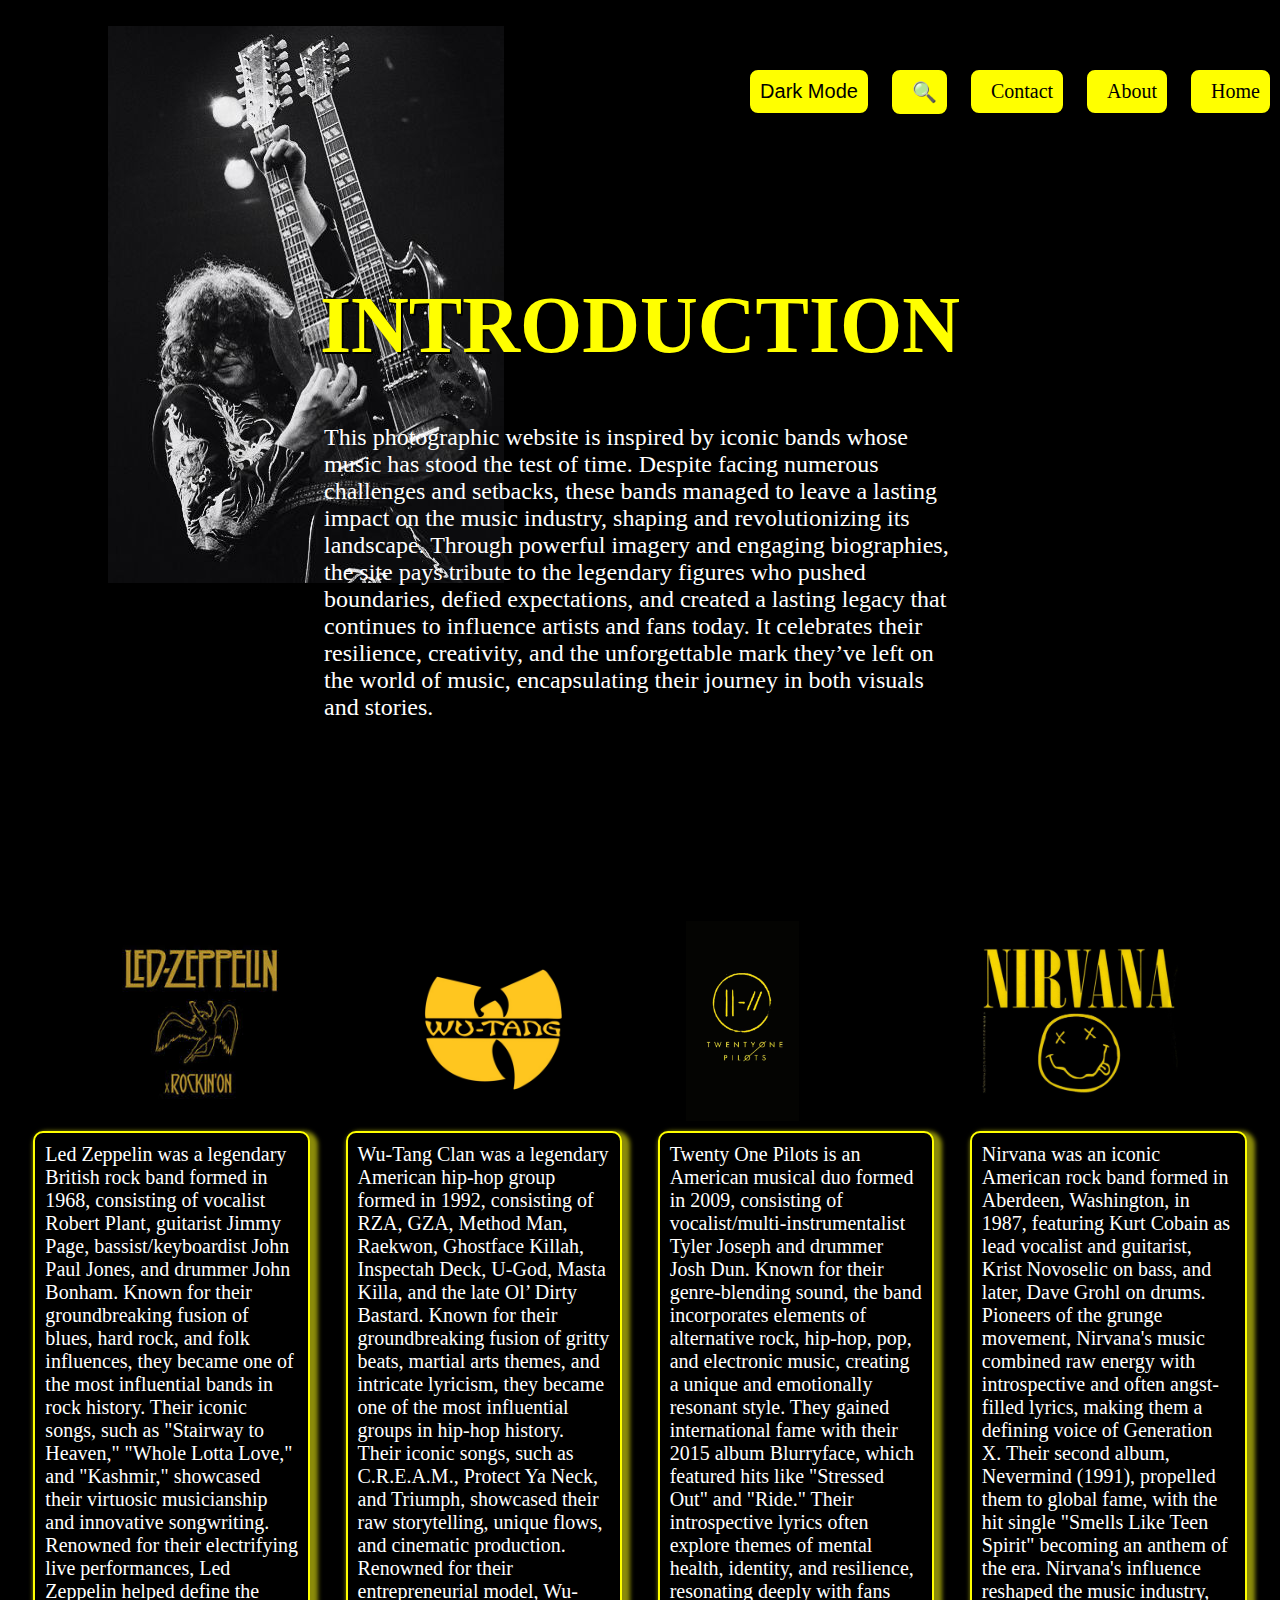
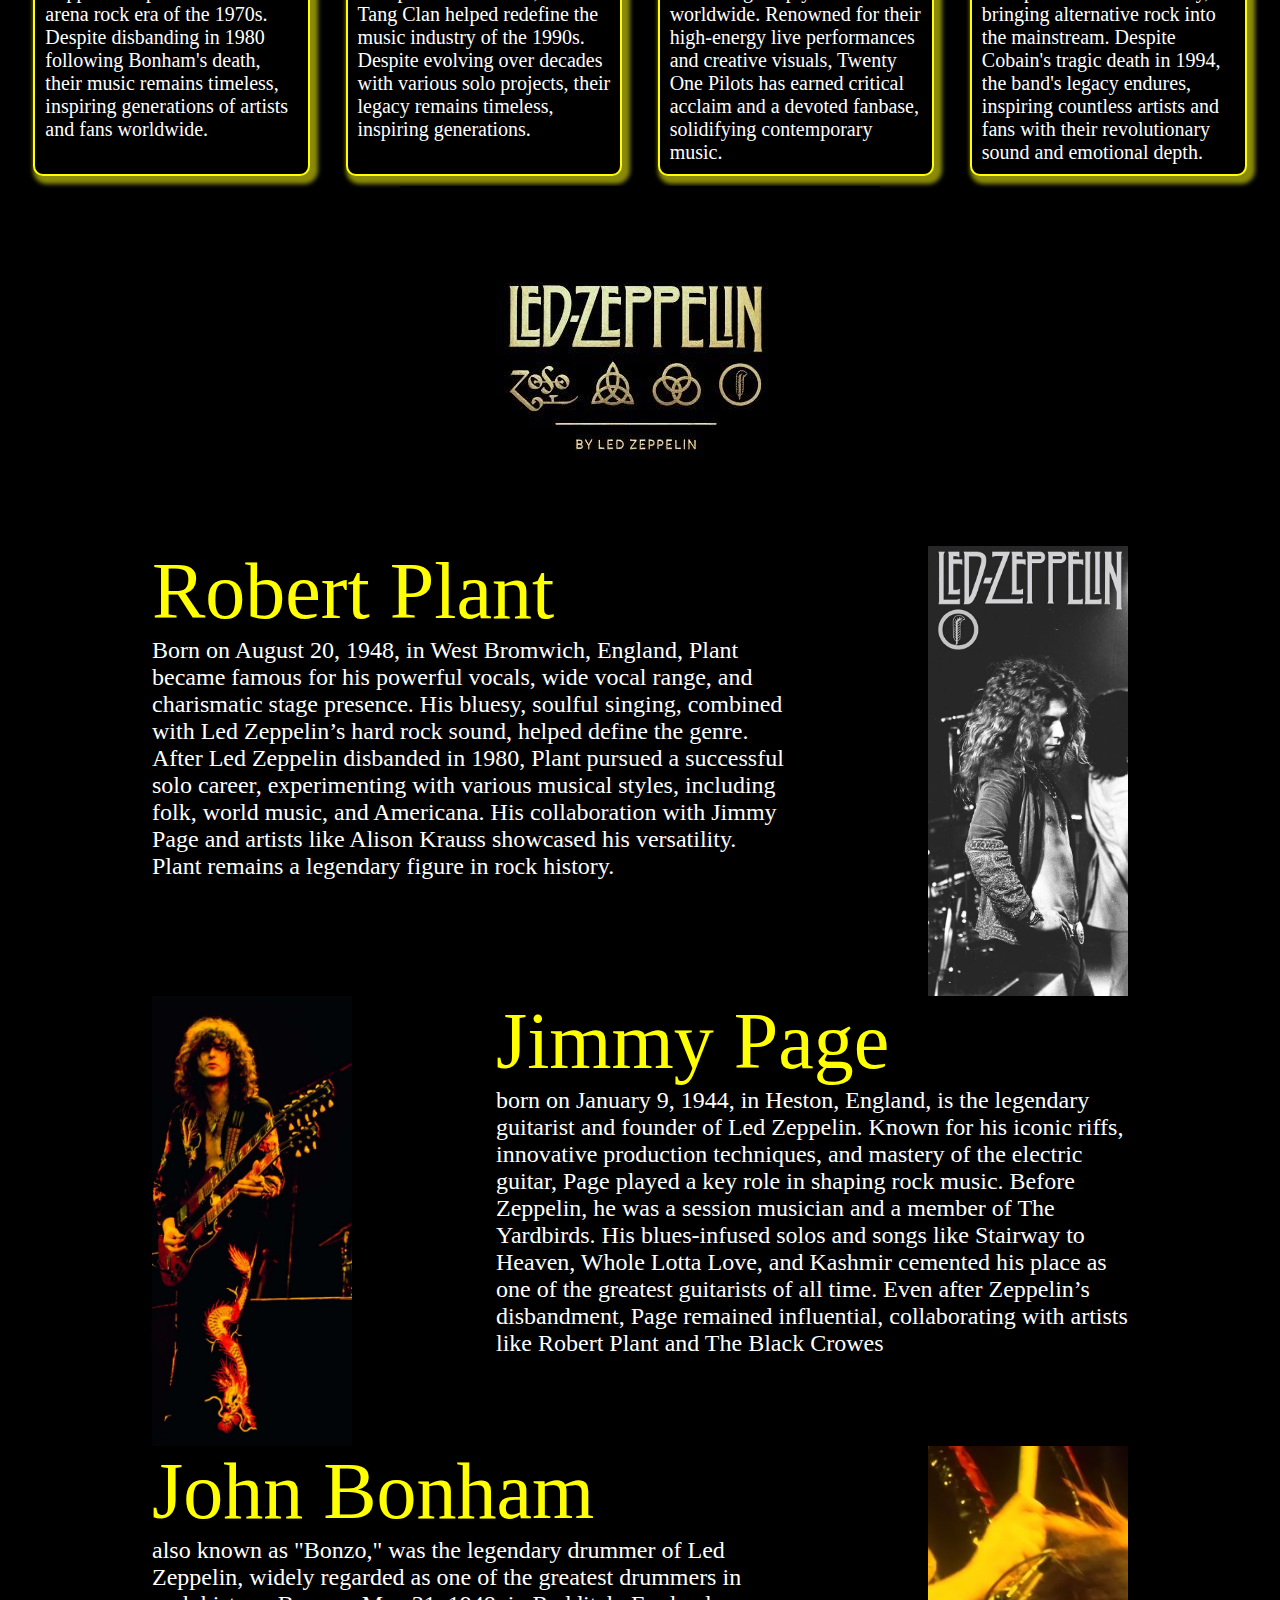
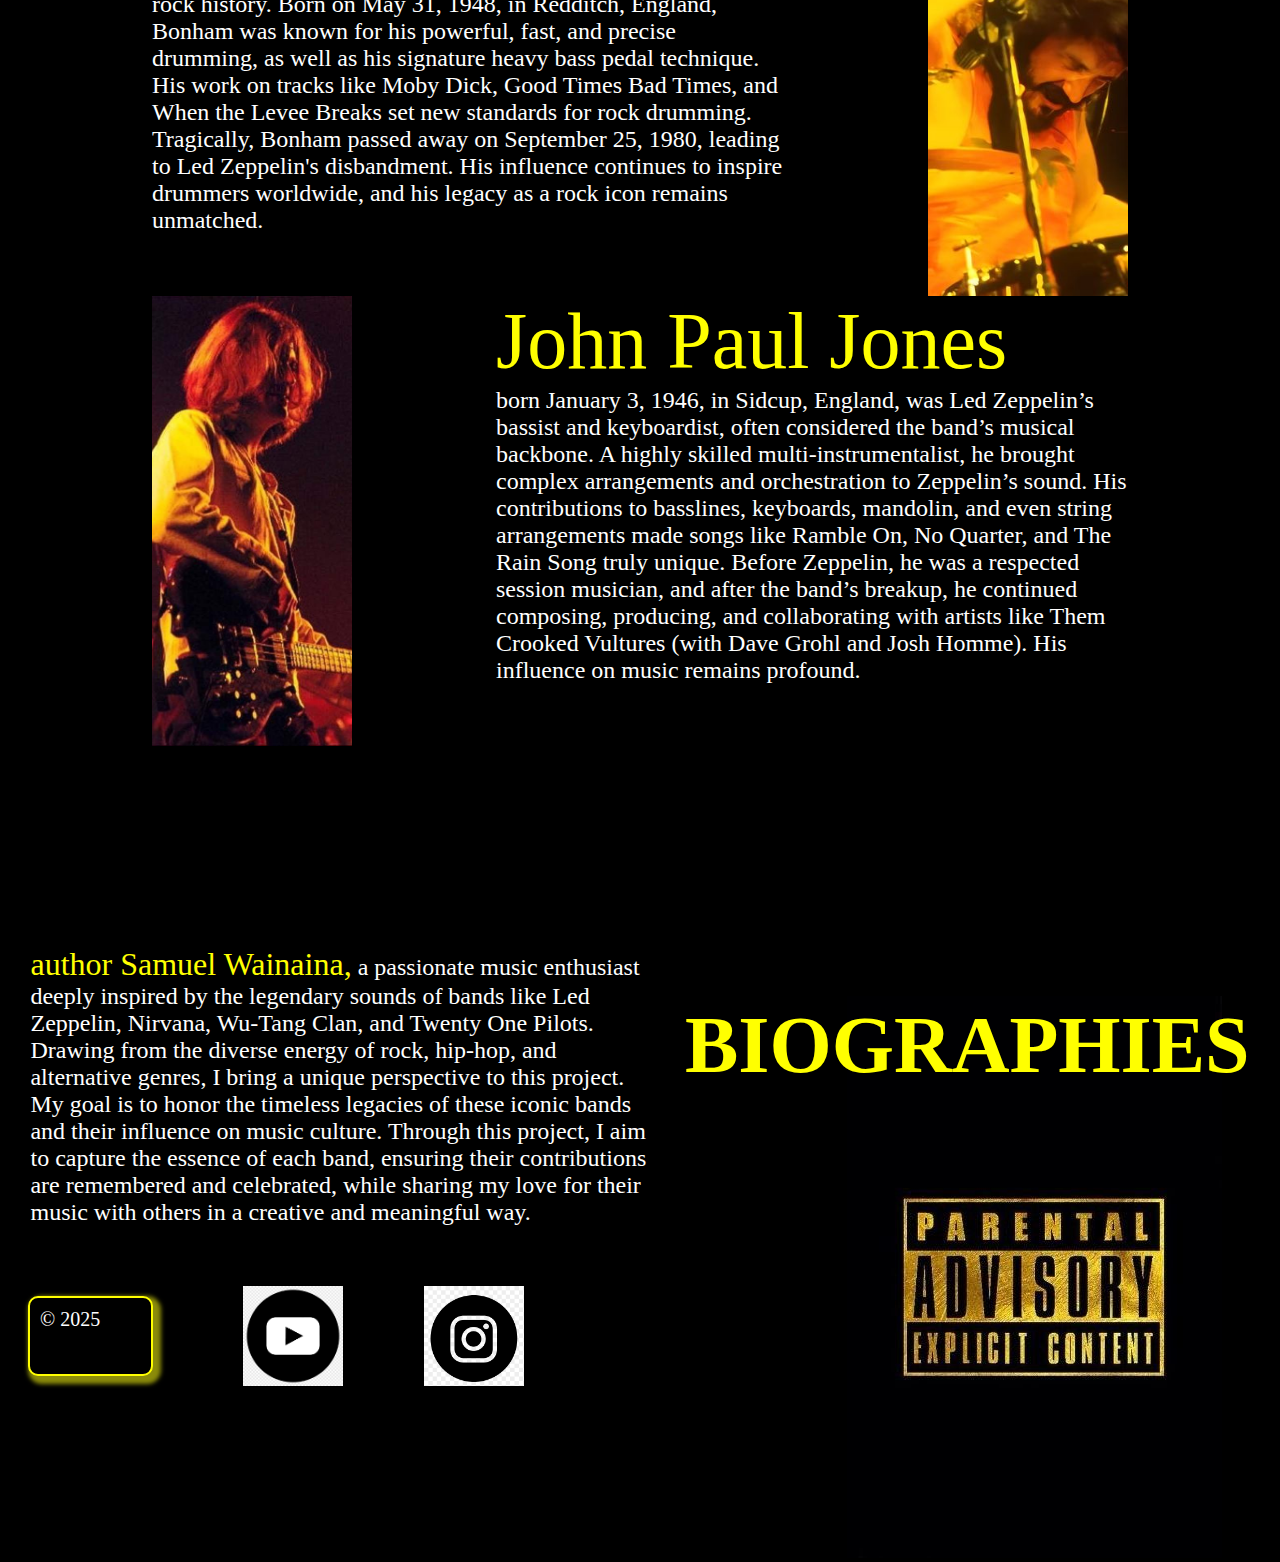
<file: index.html>
<!DOCTYPE html>
<html lang="en">

    <head>
      <meta charset="UTF-8" />
      <meta name="viewport" content="width=device-width, initial-scale=1.0" />
      <link rel="stylesheet" href="./css/styles.css" type="text/css" />
      <title>Flexbox</title>
    </head>

    <body>
      <nav>
        <ul>
          <li a href="home.html">Home</li>
          <li a href="about.html">About</li>
          <li a href="contact.html">Contact</li>
          <li>&#128269;</li>
          <button>Dark Mode</button>
        </ul>
      </nav>
      <section id="intro">
         <div class="background">
         <img src="./image3/L.jpeg" alt="double neck guitar">
         </div>
         <h1 class="heading">INTRODUCTION</h1>
         <p1 class="intro-paragraph">
            This photographic website is inspired by iconic bands whose music has stood the test of time. Despite facing numerous challenges and setbacks, these bands managed to leave a lasting impact on the music industry, shaping and revolutionizing its landscape. Through powerful imagery and engaging biographies, the site pays tribute to the legendary figures who pushed boundaries, defied expectations, and created a lasting legacy that continues to influence artists and fans today. It celebrates their resilience, creativity, and the unforgettable mark they’ve left on the world of music, encapsulating their journey in both visuals and stories.
         </p1>
      </section>

      <section >
        <div class="band-img"><img src="images/led zep.jpg" alt="led zepplin" class="bands"/></div>
        <div class="band-img">
          <img src="images/wutang.jpg" alt="wu-tang clan" class="bands"/>
        </div>
        <div class="band-img"><img src="images/21 pilots.jpg" alt="21 pilots" class="bands"/></div>
        <div class="band-img"><img src="images/nirvana.jpg" alt="nirvana" class="bands"/></div>
      </section>
      <section>
      <p>
        Led Zeppelin was a legendary British rock band formed in 1968,
        consisting of vocalist Robert Plant, guitarist Jimmy Page,
        bassist/keyboardist John Paul Jones, and drummer John Bonham. Known for
        their groundbreaking fusion of blues, hard rock, and folk influences,
        they became one of the most influential bands in rock history. Their
        iconic songs, such as "Stairway to Heaven," "Whole Lotta Love," and
        "Kashmir," showcased their virtuosic musicianship and innovative
        songwriting. Renowned for their electrifying live performances, Led
        Zeppelin helped define the arena rock era of the 1970s. Despite
        disbanding in 1980 following Bonham's death, their music remains
        timeless, inspiring generations of artists and fans worldwide.
      </p>
      <p>
        Wu-Tang Clan was a legendary American hip-hop group formed in 1992,
        consisting of RZA, GZA, Method Man, Raekwon, Ghostface Killah, Inspectah
        Deck, U-God, Masta Killa, and the late Ol’ Dirty Bastard. Known for
        their groundbreaking fusion of gritty beats, martial arts themes, and
        intricate lyricism, they became one of the most influential groups in
        hip-hop history. Their iconic songs, such as C.R.E.A.M., Protect Ya
        Neck, and Triumph, showcased their raw storytelling, unique flows, and
        cinematic production. Renowned for their entrepreneurial model, Wu-Tang
        Clan helped redefine the music industry of the 1990s. Despite evolving
        over decades with various solo projects, their legacy remains timeless,
        inspiring generations.
      </p>
      <p>
        Twenty One Pilots is an American musical duo formed in 2009, consisting
        of vocalist/multi-instrumentalist Tyler Joseph and drummer Josh Dun.
        Known for their genre-blending sound, the band incorporates elements of
        alternative rock, hip-hop, pop, and electronic music, creating a unique
        and emotionally resonant style. They gained international fame with
        their 2015 album Blurryface, which featured hits like "Stressed Out" and
        "Ride." Their introspective lyrics often explore themes of mental
        health, identity, and resilience, resonating deeply with fans worldwide.
        Renowned for their high-energy live performances and creative visuals,
        Twenty One Pilots has earned critical acclaim and a devoted fanbase,
        solidifying contemporary music.
      </p>
      <p>
        Nirvana was an iconic American rock band formed in Aberdeen, Washington,
        in 1987, featuring Kurt Cobain as lead vocalist and guitarist, Krist
        Novoselic on bass, and later, Dave Grohl on drums. Pioneers of the
        grunge movement, Nirvana's music combined raw energy with introspective
        and often angst-filled lyrics, making them a defining voice of
        Generation X. Their second album, Nevermind (1991), propelled them to
        global fame, with the hit single "Smells Like Teen Spirit" becoming an
        anthem of the era. Nirvana's influence reshaped the music industry,
        bringing alternative rock into the mainstream. Despite Cobain's tragic
        death in 1994, the band's legacy endures, inspiring countless artists
        and fans with their revolutionary sound and emotional depth.
      </p>
      </section>

      <section class="led-head">
         <img src="image3/A limited edition red version of Led Zeppelin's photo book will be released in Japan - Led Zeppelin News.jpeg" alt="">
      </section>
      
      <section class="led-zepplin">
         <p1 class="intro-paragraph"><span class="heading">Robert Plant</span><br>Born on August 20, 1948, in West Bromwich, England, Plant became famous for his powerful vocals, wide vocal range, and charismatic stage presence. His bluesy, soulful singing, combined with Led Zeppelin’s hard rock sound, helped define the genre.

            After Led Zeppelin disbanded in 1980, Plant pursued a successful solo career, experimenting with various musical styles, including folk, world music, and Americana. His collaboration with Jimmy Page and artists like Alison Krauss showcased his versatility. Plant remains a legendary figure in rock history. </p1>
          <img src="./image3/71695499-f403-42a3-9fe4-bca4d6d8227d.jpeg" alt="image 1" class="large-image">
      </section>
      <section class="led-zepplin">
          <img src="./image3/0f2cd89c-9ed1-47f3-bf22-c9e99e2f6447.jpeg" alt="image 2" class="large-image">
           <p1 class="intro-paragraph"><span class="heading">Jimmy Page</span><br> born on January 9, 1944, in Heston, England, is the legendary guitarist and founder of Led Zeppelin. Known for his iconic riffs, innovative production techniques, and mastery of the electric guitar, Page played a key role in shaping rock music. Before Zeppelin, he was a session musician and a member of The Yardbirds. His blues-infused solos and songs like Stairway to Heaven, Whole Lotta Love, and Kashmir cemented his place as one of the greatest guitarists of all time. Even after Zeppelin’s disbandment, Page remained influential, collaborating with artists like Robert Plant and The Black Crowes</p1>
      </section>
      <section class="led-zepplin">
        <p1 class="intro-paragraph"><span class="heading">John Bonham</span><br> also known as "Bonzo," was the legendary drummer of Led Zeppelin, widely regarded as one of the greatest drummers in rock history. Born on May 31, 1948, in Redditch, England, Bonham was known for his powerful, fast, and precise drumming, as well as his signature heavy bass pedal technique. His work on tracks like Moby Dick, Good Times Bad Times, and When the Levee Breaks set new standards for rock drumming.

Tragically, Bonham passed away on September 25, 1980, leading to Led Zeppelin's disbandment. His influence continues to inspire drummers worldwide, and his legacy as a rock icon remains unmatched. </p1>
          <img src="image3/The last song Led Zeppelin recorded with John Bonham.jpeg" alt="image 2" class="large-image">
    </section>
      <section class="led-zepplin">
          <img src="image3/download (1).jpeg" alt="image 2" class="large-image">
           <p1 class="intro-paragraph"><span class="heading">John Paul Jones</span><br>born January 3, 1946, in Sidcup, England, was Led Zeppelin’s bassist and keyboardist, often considered the band’s musical backbone. A highly skilled multi-instrumentalist, he brought complex arrangements and orchestration to Zeppelin’s sound. His contributions to basslines, keyboards, mandolin, and even string arrangements made songs like Ramble On, No Quarter, and The Rain Song truly unique. Before Zeppelin, he was a respected session musician, and after the band’s breakup, he continued composing, producing, and collaborating with artists like Them Crooked Vultures (with Dave Grohl and Josh Homme). His influence on music remains profound.</p1>
      </section>
    



      <section id="end">
         <div class="background-pg">
         <img src="./images/Black, Luxury and Nice.jpeg" alt="double neck guitar">
         </div><p1 class="intro-paragraph">
            <span id="author">author Samuel Wainaina,</span> a passionate music enthusiast deeply inspired by the legendary sounds of bands like Led Zeppelin, Nirvana, Wu-Tang Clan, and Twenty One Pilots. Drawing from the diverse energy of rock, hip-hop, and alternative genres, I bring a unique perspective to this project. My goal is to honor the timeless legacies of these iconic bands and their influence on music culture. Through this project, I aim to capture the essence of each band, ensuring their contributions are remembered and celebrated, while sharing my love for their music with others in a creative and meaningful way.</p1>
         <h1 class="heading">BIOGRAPHIES</h1> 
      </section>

      <footer>
        <p>&copy; 2025</p>
        <a href="https://www.youtube.com/" target="_blank">
          <img src="images/youtube icon black.png" alt="youtube" width="100px" />
        </a>

        <a href="https://www.instagram.com/" target="_blank">
          <img src="images/ig icon black.png" alt="youtube" width="100px" />
        </a>
      </footer>
    </body>
  </html>
</html>
</file>
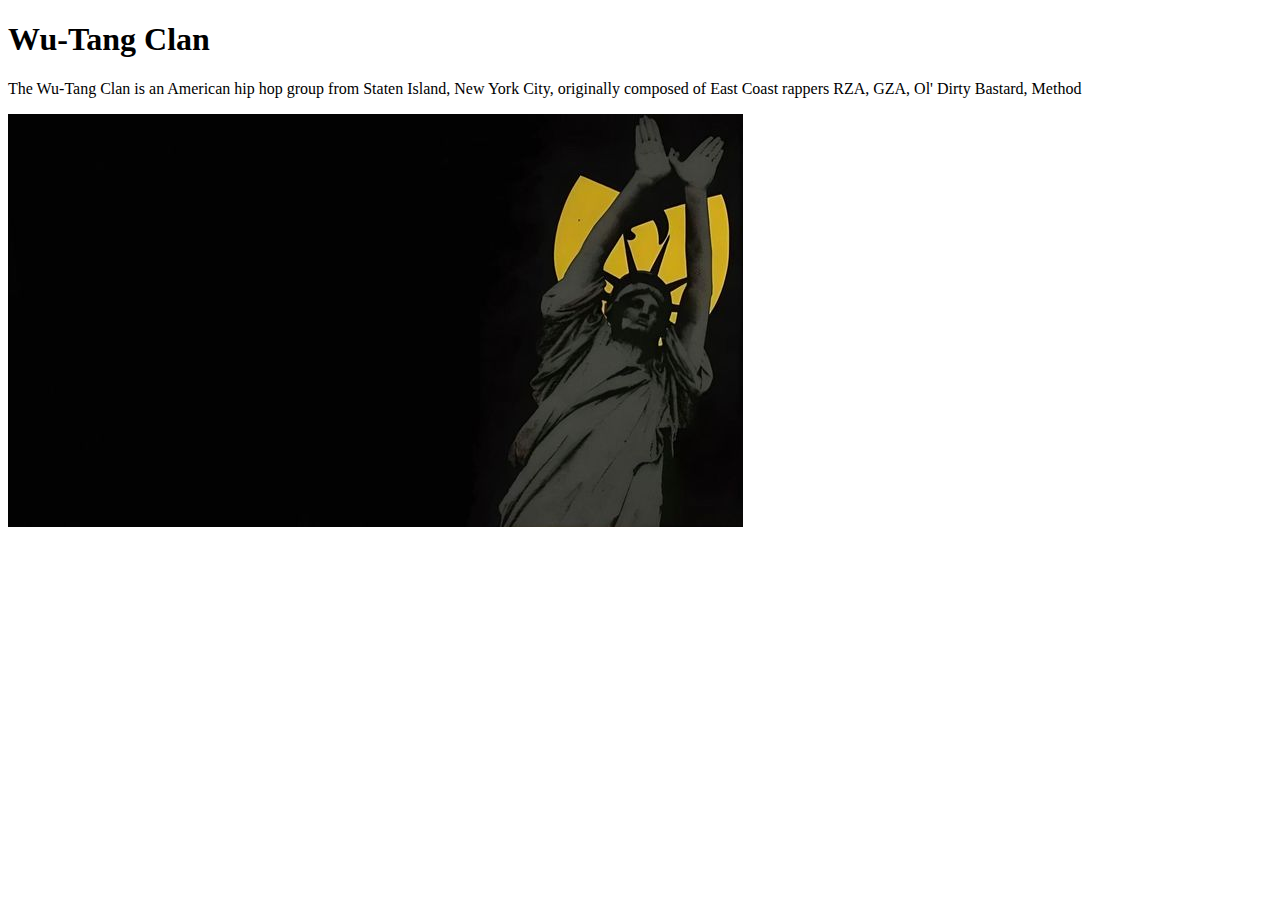
<file: wutang.html>
<!DOCTYPE html>
<html lang="en">

<head>
    <title>
        Wu-Tang Clan
    </title>
</head>

<body >
    <h1>
        Wu-Tang Clan
    </h1>
    <p>
        The Wu-Tang Clan is an American hip hop group from Staten Island,
         New York City, originally composed of East Coast rappers RZA, GZA,
          Ol' Dirty Bastard, Method 
    </p>
    <div>
        <img src="images/wu tang clan pc wallpaper.jpeg" alt="wu-tang clan">
    </div>

</body>




</html>
</file>
<file: css/styles.css>
.heading {
  color: yellow;
  font-size: 80px;
  text-shadow: 2px 2px 0 black;
  font-family: "Times New Roman", Times, serif;
  z-index: 10;
}
.intro-paragraph {
  color: white;
  font-size: x-large;
  z-index: 10;
  width: 50%;
}

.background {
  position: absolute;
  top: -200px;
  left: 100px;
  z-index: 2;
  float: left;
  width: 50%;
  height: 80vh;
  object-fit: cover;
}

#intro {
  position: relative;
  margin-top: 50px;
  margin-bottom: 200px;
}

.band-img {
  width: 200px;
  height: 200px;
  background-color: black;
  font-size: 40px;
}

.bands {
  max-width: 100%;
  height: 100%;
  object-fit: contain;
}
.bands:hover {
  transform: scale(1.1);
  transition: 0.5s;
  cursor: pointer;
}

.led-head {
}
body {
  flex-direction: column;
  background-color: black;
}

section {
  margin-top: auto;
  max-height: 800px;
  display: flex;
  /* border: 8px solid yellow; */
  flex-direction: row;
  justify-content: space-evenly;
  align-items: top;
  flex-wrap: wrap;
}
ul :hover {
  background-color: black;
  color: yellow;
  transform: scale(1, 1);
  transition: 0.5s;
  cursor: pointer;
}

nav {
  background-color: black;
  border: 20%;
  font-size: 40px;
  padding: 10px;
  display: flex;
  flex-direction: row;
  justify-content: right;
  align-items: end;
  /* float : right; */
  width: 100%;
}
ul li {
  list-style-type: none;
  display: inline;
  margin: 10px;
  padding: 10px;
  padding-inline-start: 20px;
  border: 2px solid black;
  border-radius: 10px;
  background-color: yellow;
  color: black;
  font-size: 20px;
  float: right;
}
button {
  background-color: yellow;
  color: black;
  font-size: 20px;
  border: 2px solid black;
  border-radius: 10px;
  padding: 10px;
  margin: 10px;
  float: right;
}
p {
  float: left;
  color: white;
  width: 20%;
  font-size: 20px;
  padding: 10px;
  margin: 10px;
  border: 2px solid yellow;
  border-radius: 10px;
  background-color: black;
  box-shadow: 4px 4px 4px 4px rgb(139, 139, 10);
}
footer {
  background-color: black;
  float: left;
  width: 40%;
  height: 100px;
  padding: 10px;
  display: flex;
  flex-direction: row;
  justify-content: bottom;
  justify-content: space-between;
  align-items: bottom;
}
footer :hover {
  transform: scale(1, 1);
  transition: 0.5s;
  cursor: pointer;
}
.background-pg {
  position: absolute;
  top: 50px;
  right: 50px;
  z-index: 2;
  float: left;
  object-fit: cover;
}

.small-image {
  width: 100px;
  height: auto;
  object-fit: cover;
}
.large-image {
  width: 200px;
  height: 50vh;
  object-fit: cover;
}

#end {
  position: relative;
  margin-top: 200px;
  margin-bottom: 50px;
}

#author {
  color: yellow;
  font-size: xx-large;
}
</file>
